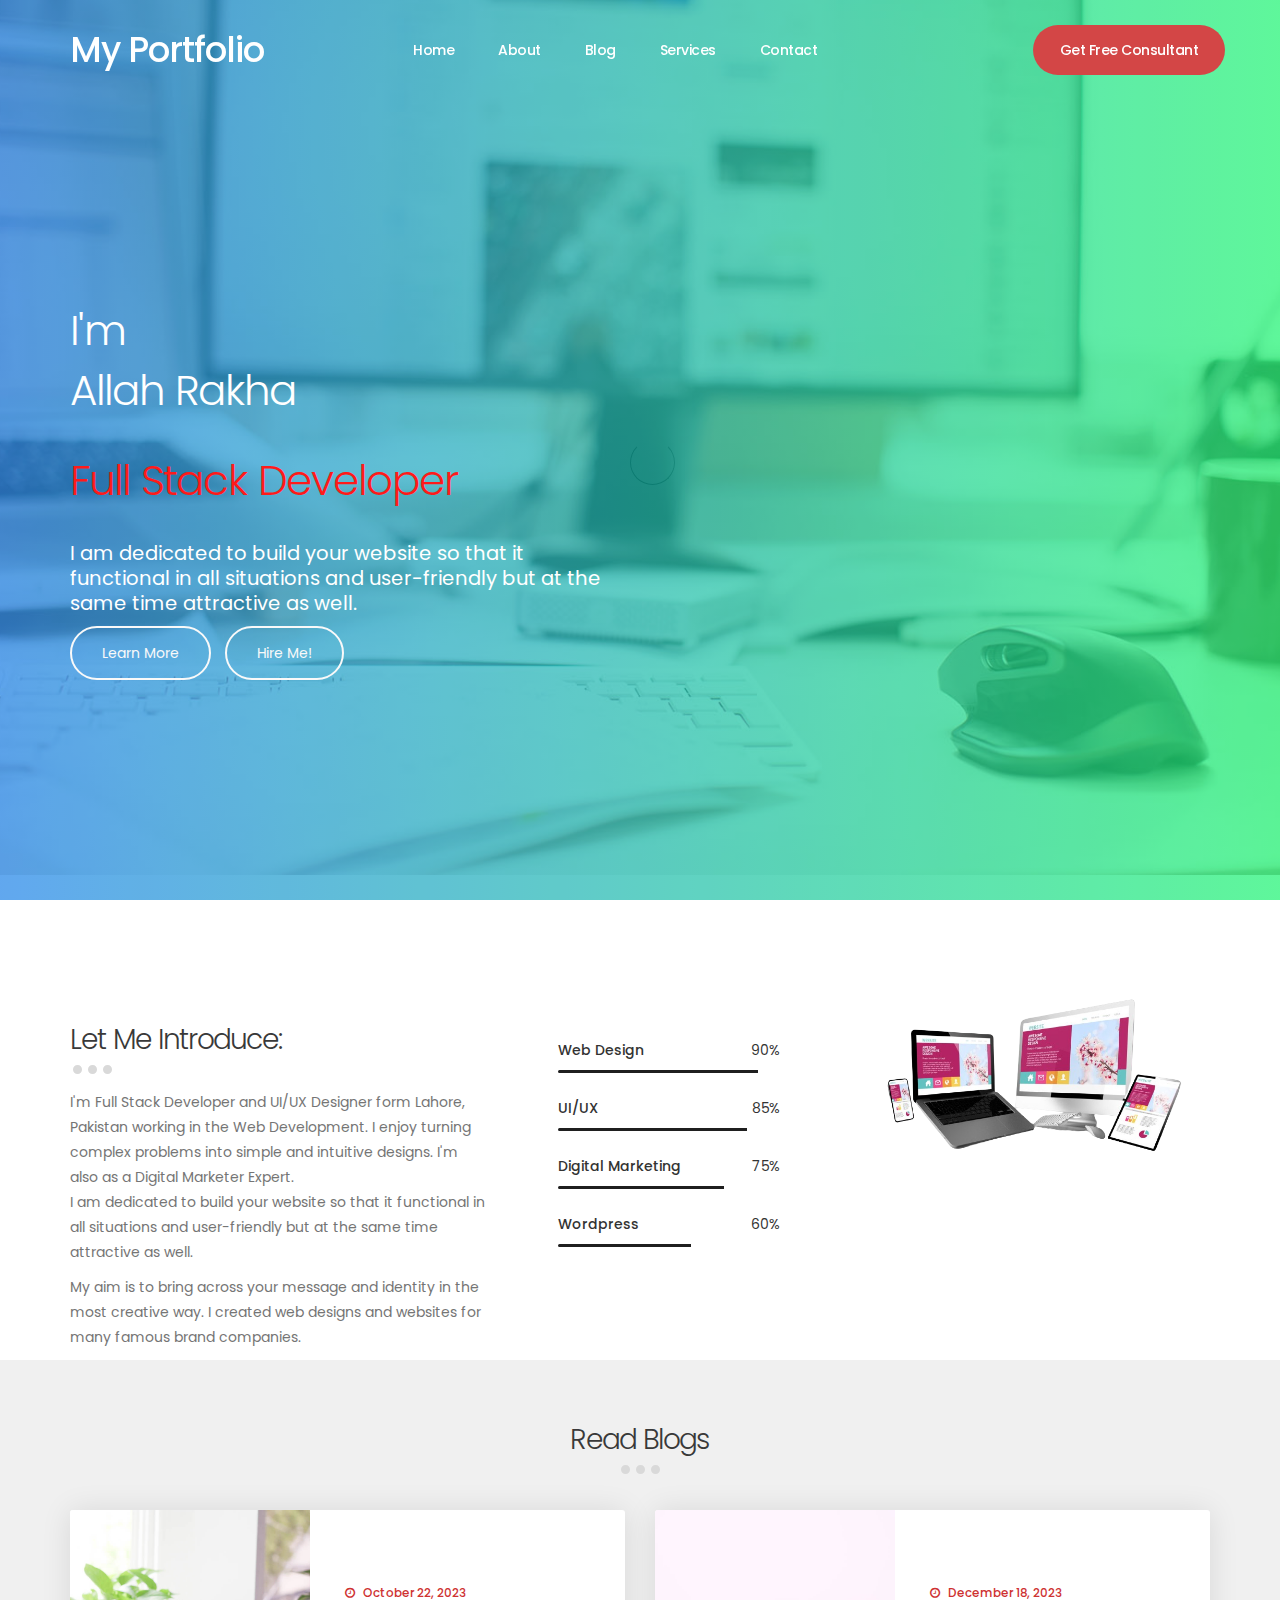
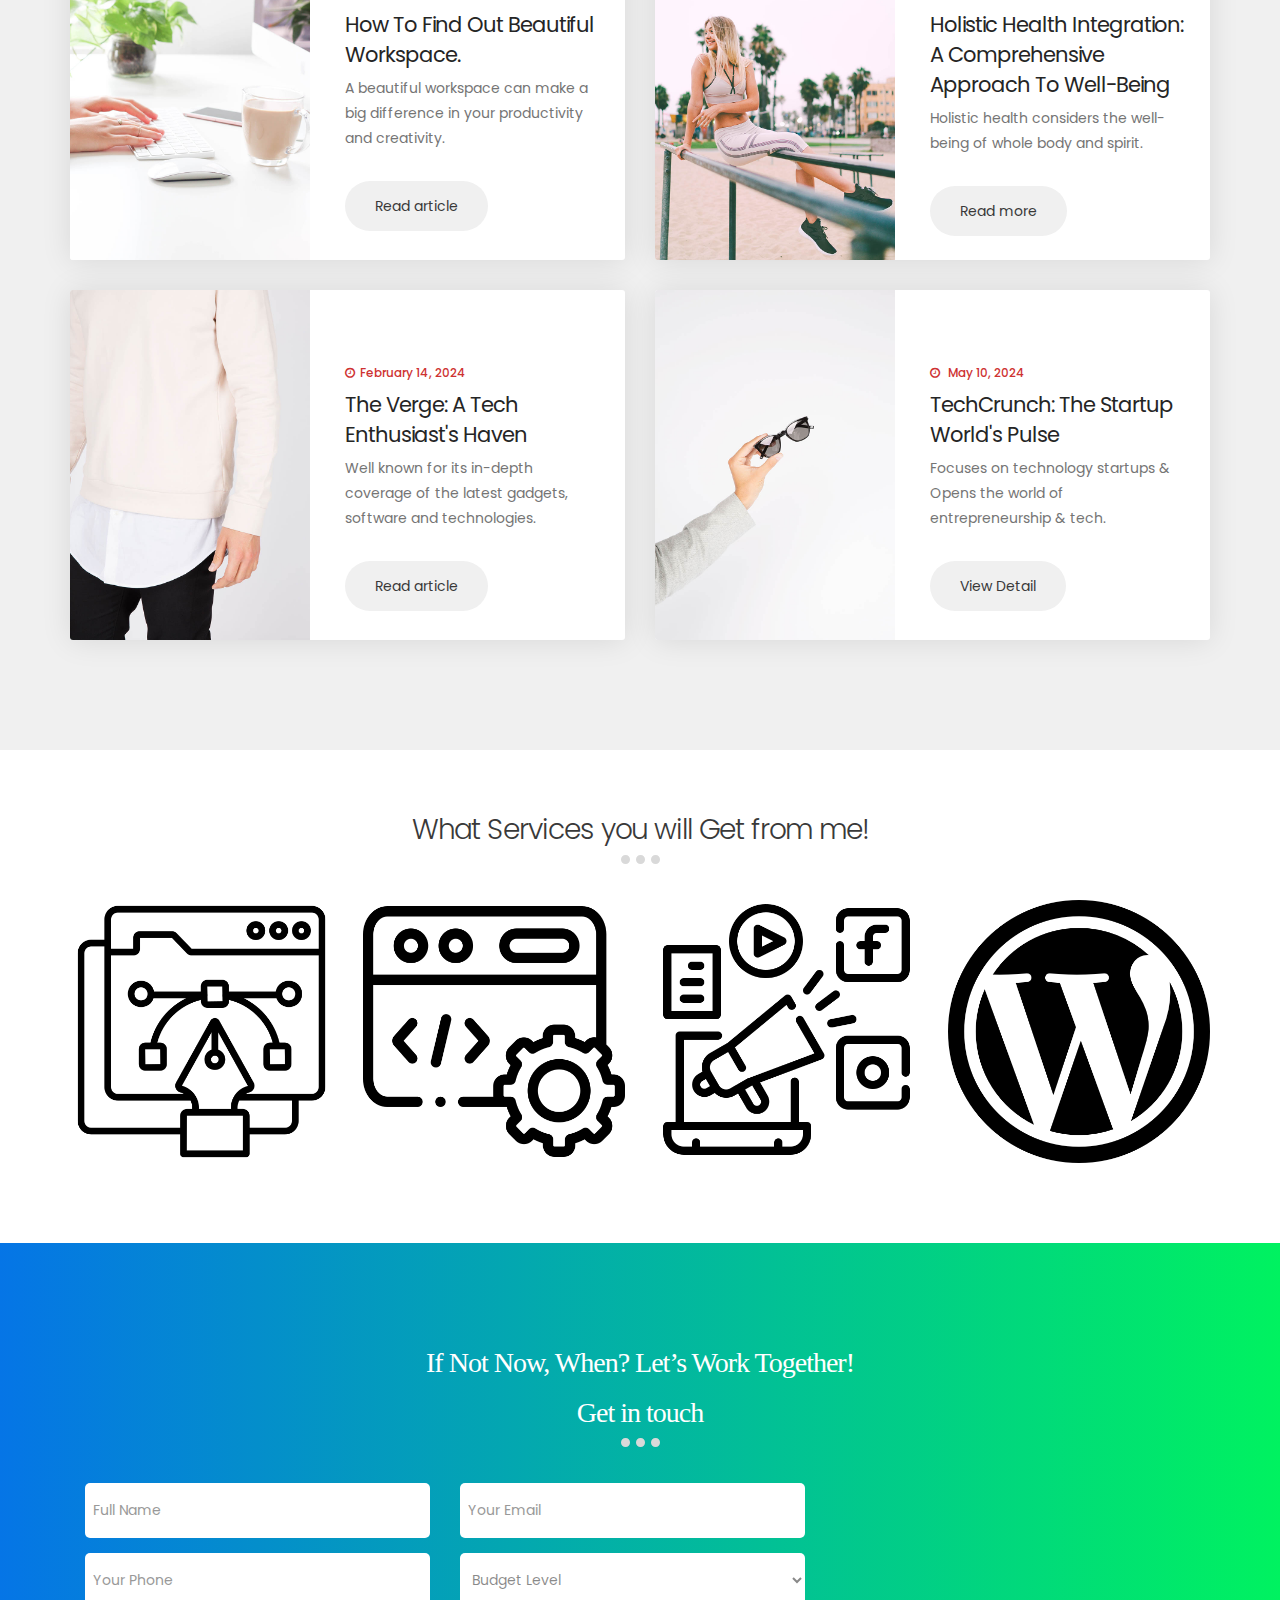
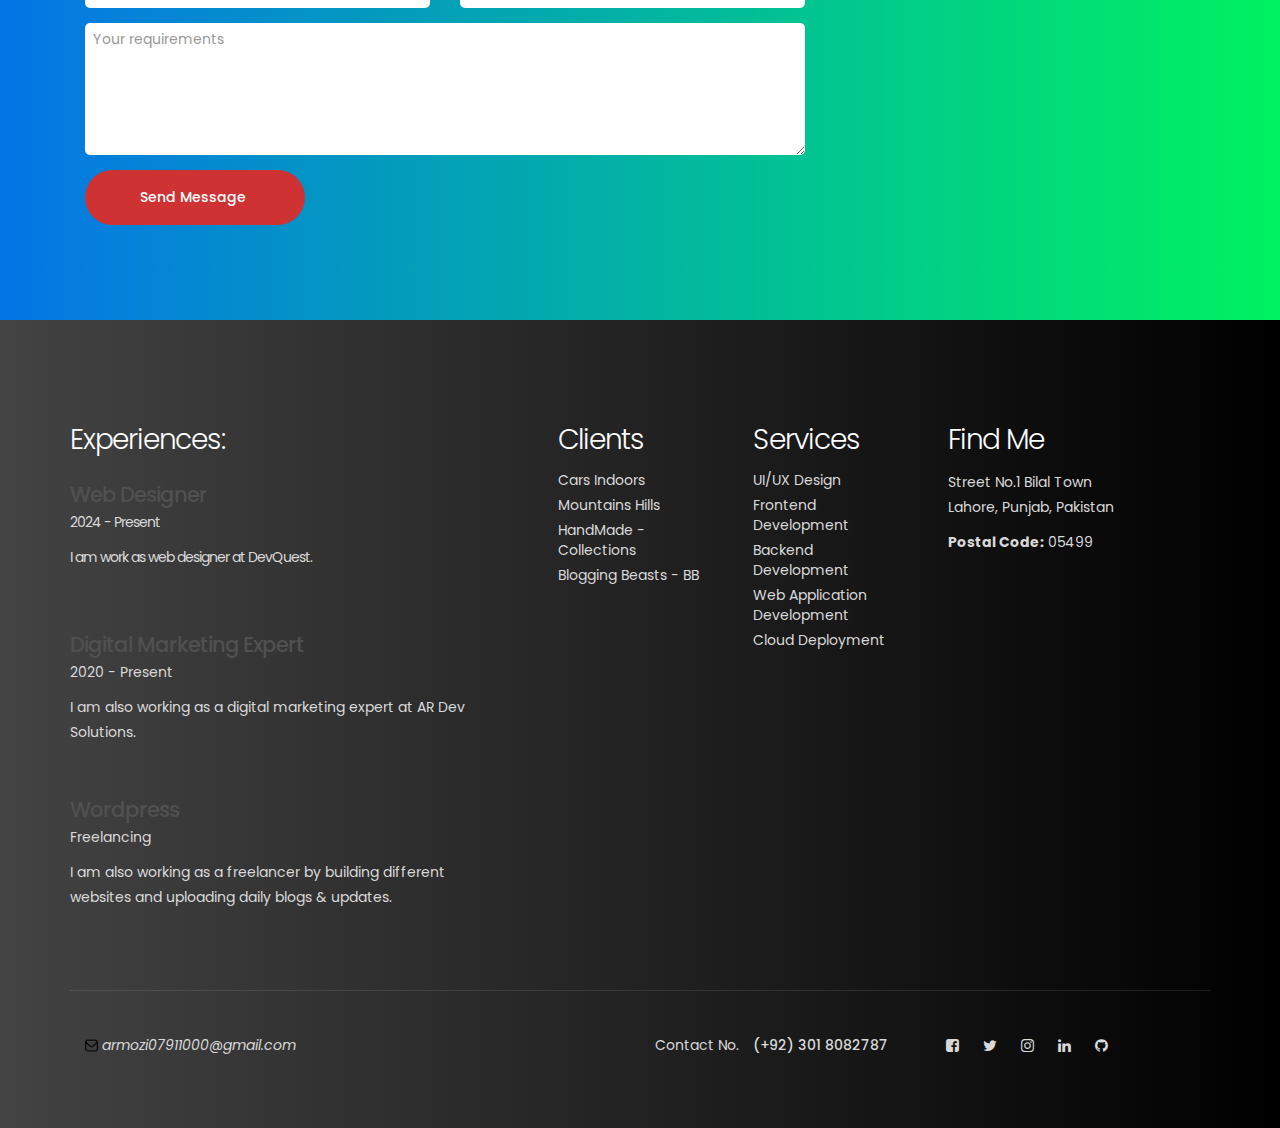
<file: index.html>
<!DOCTYPE html>
<html lang="en">

<head>

     <title>My Portfolio</title>
     <link rel="icon" href="portfolio.png">
     <meta charset="UTF-8">
     <meta http-equiv="X-UA-Compatible" content="IE=Edge">
     <meta name="description" content="">
     <meta name="keywords" content="">
     <meta name="author" content="">
     <meta name="viewport" content="width=device-width, initial-scale=1, maximum-scale=1">

     <link rel="stylesheet" href="css/bootstrap.min.css">
     <link rel="stylesheet" href="css/magnific-popup.css">
     <link rel="stylesheet" href="css/font-awesome.min.css">

     <link rel="stylesheet" href="css/templatemo-style.css">
</head>

<body>
     <section class="preloader">
          <div class="spinner">
               <span class="spinner-rotate"></span>
          </div>
     </section>

     <section class="navbar custom-navbar navbar-fixed-top" role="navigation">
          <div class="container">

               <div class="navbar-header">
                    <button class="navbar-toggle" data-toggle="collapse" data-target=".navbar-collapse">
                         <span class="icon icon-bar"></span>
                         <span class="icon icon-bar"></span>
                         <span class="icon icon-bar"></span>
                    </button>
                    <a href="index.html" class="navbar-brand" style="font-size: 2.5em;">My Portfolio</a>
               </div>

               <div class="collapse navbar-collapse">
                    <ul class="nav navbar-nav navbar-nav-first">
                         <li><a href="#home" class="smoothScroll">Home</a></li>
                         <li><a href="#about" class="smoothScroll">About</a></li>
                         <li><a href="#blog" class="smoothScroll">Blog</a></li>
                         <li><a href="#work" class="smoothScroll">Services</a></li>
                         <li><a href="#contact" class="smoothScroll">Contact</a></li>
                    </ul>

                    <ul class="nav navbar-nav navbar-right">
                         <li class="section-btn"><a href="#" data-toggle="modal" data-target="#modal-form">Get Free
                                   Consultant
                              </a></li>
                    </ul>
               </div>

          </div>
     </section>

     <section id="home" data-stellar-background-ratio="0.5">
          <div class="overlay"></div>
          <div class="container">
               <div class="row">

                    <div class="col-md-6 col-sm-12">
                         <div class="home-info">
                              <h1>I'm <br>Allah Rakha<h1 style="color: red;">Full Stack Developer</h1>
                              </h1>
                              <p style="color: white; font-size: 1.4em;">
                                   I am dedicated to build your website so that it
                                   functional in all situations and
                                   user-friendly but at the same time attractive as well.</p>
                              <a href="#about" class="btn section-btn smoothScroll" style="margin-right: 10px;">Learn
                                   More</a>
                              <a href="#about" class="btn section-btn smoothScroll">Hire Me!</a>
                         </div>
                    </div>

                    <div class="col-md-6 col-sm-12">
                         <div class="home-video">
                              <div class="embed-responsive embed-responsive-16by9">

                              </div>
                         </div>
                    </div>

               </div>
          </div>
     </section>


     <!-- ABOUT -->
     <section id="about" data-stellar-background-ratio="0.5">
          <div class="container">
               <div class="row">

                    <div class="col-md-5 col-sm-6">
                         <div class="about-info">
                              <div class="section-title">
                                   <h2>Let Me Introduce:</h2>
                                   <span class="line-bar">...</span>
                              </div>
                              <p>I'm Full Stack Developer and UI/UX Designer form Lahore, Pakistan working in the Web
                                   Development. I enjoy turning complex problems
                                   into simple and intuitive designs. I'm also as a Digital Marketer Expert.<br>
                                   I am dedicated to build your website so that it
                                   functional in all situations and
                                   user-friendly but at the same time attractive as well.</p>
                              <p>My aim is
                                   to bring across your message and identity in the most creative way. I created
                                   web designs and websites for many famous brand companies.</p>
                         </div>
                    </div>

                    <div class="col-md-3 col-sm-6">
                         <div class="about-info skill-thumb">

                              <strong>Web Design</strong>
                              <span class="pull-right">90%</span>
                              <div class="progress">
                                   <div class="progress-bar progress-bar-primary" role="progressbar" aria-valuenow="85"
                                        aria-valuemin="0" aria-valuemax="100" style="width: 90%;"></div>
                              </div>

                              <strong>UI/UX</strong>
                              <span class="pull-right">85%</span>
                              <div class="progress">
                                   <div class="progress-bar progress-bar-primary" role="progressbar" aria-valuenow="90"
                                        aria-valuemin="0" aria-valuemax="100" style="width: 85%;"></div>
                              </div>

                              <strong>Digital Marketing</strong>
                              <span class="pull-right">75%</span>
                              <div class="progress">
                                   <div class="progress-bar progress-bar-primary" role="progressbar" aria-valuenow="75"
                                        aria-valuemin="0" aria-valuemax="100" style="width: 75%;"></div>
                              </div>

                              <strong>Wordpress</strong>
                              <span class="pull-right">60%</span>
                              <div class="progress">
                                   <div class="progress-bar progress-bar-primary" role="progressbar" aria-valuenow="70"
                                        aria-valuemin="0" aria-valuemax="100" style="width: 60%;"></div>
                              </div>

                         </div>
                    </div>

                    <div class="col-md-4 col-sm-12">
                         <div class="about-image">
                              <img src="wbe-removebg-preview.png" class="img-responsive" alt="" width="500px"
                                   height="500px">
                         </div>
                    </div>

               </div>
          </div>
     </section>


     <section id="blog" data-stellar-background-ratio="0.5">
          <div class="container">
               <div class="row">

                    <div class="col-md-12 col-sm-12">
                         <div class="section-title">
                              <h2>Read Blogs</h2>
                              <span class="line-bar">...</span>
                         </div>
                    </div>

                    <div class="col-md-6 col-sm-6">
                         <div class="media blog-thumb">
                              <div class="media-object media-left">
                                   <a href="blog-detail.html"><img src="images/blog-image1.jpg" class="img-responsive"
                                             alt=""></a>
                              </div>
                              <div class="media-body blog-info">
                                   <small><i class="fa fa-clock-o"></i> October 22, 2023</small>
                                   <h3><a href="blog-detail.html">How To Find Out Beautiful Workspace.</a></h3>
                                   <p>A beautiful workspace can make a big difference in your productivity and
                                        creativity.</p>
                                   <a href="blog-detail.html" class="btn section-btn">Read article</a>
                              </div>
                         </div>
                    </div>

                    <div class="col-md-6 col-sm-6">

                         <div class="media blog-thumb">
                              <div class="media-object media-left">
                                   <a href="blog-detail.html"><img src="images/blog-image2.jpg" class="img-responsive"
                                             alt=""></a>
                              </div>
                              <div class="media-body blog-info">
                                   <small><i class="fa fa-clock-o"></i> December 18, 2023</small>
                                   <h3><a href="blog-detail.html">Holistic Health Integration: A Comprehensive Approach
                                             to Well-being</a></h3>
                                   <p>Holistic health considers the well-being of whole
                                        body and spirit.</p>
                                   <a href="blog-detail.html" class="btn section-btn">Read more</a>
                              </div>
                         </div>
                    </div>

                    <div class="col-md-6 col-sm-6">

                         <div class="media blog-thumb">
                              <div class="media-object media-left">
                                   <a href="blog-detail.html"><img src="images/blog-image3.jpg" class="img-responsive"
                                             alt=""></a>
                              </div>
                              <div class="media-body blog-info">
                                   <small><i class="fa fa-clock-o"></i>February 14, 2024</small>
                                   <h3><a href="blog-detail.html">The Verge: A Tech Enthusiast's Haven</a></h3>
                                   <p>Well known for its
                                        in-depth coverage of the latest gadgets, software and technologies.
                                   </p>
                                   <a href="blog-detail.html" class="btn section-btn">Read article</a>
                              </div>
                         </div>
                    </div>

                    <div class="col-md-6 col-sm-6">

                         <div class="media blog-thumb">
                              <div class="media-object media-left">
                                   <a href="blog-detail.html"><img src="images/blog-image4.jpg" class="img-responsive"
                                             alt=""></a>
                              </div>
                              <div class="media-body blog-info">
                                   <small><i class="fa fa-clock-o"></i> May 10, 2024</small>
                                   <h3><a href="blog-detail.html">TechCrunch: The Startup World's Pulse</a></h3>
                                   <p>Focuses on technology startups & Opens the
                                        world of entrepreneurship & tech.</p>
                                   <a href="blog-detail.html" class="btn section-btn">View Detail</a>
                              </div>
                         </div>
                    </div>

               </div>
          </div>
     </section>



     <section id="work" data-stellar-background-ratio="0.5">
          <div class="container">
               <div class="row">

                    <div class="col-md-12 col-sm-12">
                         <div class="section-title">
                              <h2>What Services you will Get from me!</h2>
                              <span class="line-bar">...</span>
                         </div>
                    </div>

                    <div class="col-md-3 col-sm-6">
                         <div class="work-thumb">
                              <a href="images/work-image1.jpg" class="image-popup">
                                   <img src="ux-design.png" class="img-responsive" alt="Work">

                                   <div class="work-info">
                                        <h3>UI/UX Design</h3>
                                        <small>Design is not just what it looks like and feels like, it's how it works.

                                             UI is the skin, UX is the bones.</small>
                                   </div>
                              </a>
                         </div>
                    </div>

                    <div class="col-md-3 col-sm-6">
                         <div class="work-thumb">
                              <a href="images/work-image2.jpg" class="image-popup">
                                   <img src="coding.png" class="img-responsive" alt="Work">

                                   <div class="work-info">
                                        <h3>Web Design</h3>
                                        <small>Web design is the art and science of crafting digital experiences that
                                             are both visually appealing and functionally
                                             effective.</small>
                                   </div>
                              </a>
                         </div>
                    </div>

                    <div class="col-md-3 col-sm-6">
                         <div class="work-thumb">
                              <a href="images/work-image3.jpg" class="image-popup">
                                   <img src="bullhorn.png" class="img-responsive" alt="Work">

                                   <div class="work-info">
                                        <h3>Digital Marketing</h3>
                                        <small>The strategic utilization of digital channels to promote products or
                                             services, engage with
                                             audiences, and achieve business objectives.</small>
                                   </div>
                              </a>
                         </div>
                    </div>

                    <div class="col-md-3 col-sm-6">
                         <div class="work-thumb">
                              <a href="images/work-image4.jpg" class="image-popup">
                                   <img src="wordpress-logo.png" class="img-responsive" alt="Work">

                                   <div class="work-info">
                                        <h3>Wordpress</h3>
                                        <small>A versatile and user-friendly content management system (CMS) empowering
                                             individuals and businesses to
                                             create stunning websites without extensive coding knowledge.
                                        </small>
                                   </div>
                              </a>
                         </div>
                    </div>

               </div>
          </div>
     </section>

     <section id="contact" data-stellar-background-ratio="0.5">
          <div class="container">
               <div class="row">

                    <div class="col-md-12 col-sm-12">
                         <div class="section-title">
                              <h1 class="text" style="font-family: Georgia, 'Times New Roman', Times, serif;">If Not
                                   Now, When? Let’s Work Together!</h1>
                              <h2 style="font-family: Georgia, 'Times New Roman', Times, serif;">Get in touch</h2>
                              <span class="line-bar">...</span>
                         </div>
                    </div>

                    <div class="col-md-8 col-sm-8">

                         <form id="contact-form" role="form" action="#" method="post">
                              <div class="col-md-6 col-sm-6">
                                   <input type="text" class="form-control" placeholder="Full Name" id="cf-name"
                                        name="cf-name" required="">
                              </div>

                              <div class="col-md-6 col-sm-6">
                                   <input type="email" class="form-control" placeholder="Your Email" id="cf-email"
                                        name="cf-email" required="">
                              </div>

                              <div class="col-md-6 col-sm-6">
                                   <input type="tel" class="form-control" placeholder="Your Phone" id="cf-number"
                                        name="cf-number" required="">
                              </div>

                              <div class="col-md-6 col-sm-6">
                                   <select class="form-control" id="cf-budgets" name="cf-budgets">
                                        <option>Budget Level</option>
                                        <option>$50 to $100</option>
                                        <option>$100 to $250</option>
                                        <option>$250 to $400</option>
                                        <option>$400 to $700</option>
                                        <option>$700 to $1000 or more</option>

                                   </select>
                              </div>

                              <div class="col-md-12 col-sm-12">
                                   <textarea class="form-control" rows="6" placeholder="Your requirements"
                                        id="cf-message" name="cf-message" required=""></textarea>
                              </div>

                              <div class="col-md-4 col-sm-12">
                                   <input type="submit" class="form-control" name="submit" value="Send Message">
                              </div>

                         </form>
                    </div>

                    <div class="col-md-4 col-sm-4">
                         <div class="google-map">

                              <iframe
                                   src="https://www.google.com/maps/embed?pb=!1m18!1m12!1m3!1d3647.3030413476204!2d100.5641230193719!3d13.757206847615207!2m3!1f0!2f0!3f0!3m2!1i1024!2i768!4f13.1!3m3!1m2!1s0x0%3A0xf51ce6427b7918fc!2sG+Tower!5e0!3m2!1sen!2sth!4v1510722015945"
                                   allowfullscreen></iframe>
                         </div>
                    </div>

               </div>
          </div>
     </section>

     <footer data-stellar-background-ratio="0.5">
          <div class="container">
               <div class="row">

                    <div class="col-md-5 col-sm-12">
                         <div class="footer-thumb footer-info">
                              <h2>Experiences:</h2>

                              <h3>Web Designer</>
                                   <p>2024 - Present</p>
                                   <p>I am work as web designer at DevQuest.</p><br>


                                   <h3>Digital Marketing Expert</h3>
                                   <p>2020 - Present</p>
                                   <p>I am also working as a digital marketing expert at AR Dev Solutions.</p><br>


                                   <h3>Wordpress</h3>
                                   <p>Freelancing</p>
                                   <p>I am also working as a freelancer by building different websites and uploading
                                        daily blogs & updates.</p>

                         </div>
                    </div>

                    <div class="col-md-2 col-sm-4">
                         <div class="footer-thumb">
                              <h2>Clients</h2>
                              <ul class="footer-link">
                                   <li><a href="">Cars Indoors</a></li>
                                   <li><a href="">Mountains Hills</a></li>
                                   <li><a href="">HandMade - Collections</a></li>
                                   <li><a href="">Blogging Beasts - BB</a></li>
                              </ul>
                         </div>
                    </div>

                    <div class="col-md-2 col-sm-4">
                         <div class="footer-thumb">
                              <h2>Services</h2>
                              <ul class="footer-link">
                                   <li><a href="#">UI/UX Design</a></li>
                                   <li><a href="#">Frontend Development</a></li>
                                   <li><a href="#">Backend Development</a></li>
                                   <li><a href="#">Web Application Development</a></li>
                                   <li><a href="#">Cloud Deployment</a></li>
                              </ul>
                         </div>
                    </div>

                    <div class="col-md-3 col-sm-4">
                         <div class="footer-thumb">
                              <h2>Find Me</h2>
                              <p>Street No.1 Bilal Town<br> Lahore, Punjab, Pakistan</p>
                              <p><b>Postal Code:</b> 05499</p>
                         </div>
                    </div>

                    <div class="col-md-12 col-sm-12">
                         <div class="footer-bottom">
                              <div class="col-md-6 col-sm-5">
                                   <div class="copyright-text">
                                        <p><img src="envelope.png" alt="mailbox" height="13px" width="13px"><i>
                                                  armozi07911000@gmail.com</i></p>
                                   </div>
                              </div>
                              <div class="col-md-6 col-sm-7">
                                   <div class="phone-contact">
                                        <p>Contact No. <span>(+92) 301 8082787</span></p>
                                   </div>
                                   <ul class="social-icon">
                                        <li></li>
                                        <li><a href="https://www.facebook.com/templatemo" class="fa fa-facebook-square"
                                                  attr="facebook icon"></a></li>
                                        <li><a href="#" class="fa fa-twitter"></a></li>
                                        <li><a href="#" class="fa fa-instagram"></a></li>
                                        <li><a href="https://www.linkedin.com/in/allah-rakha-688998279/"
                                                  class="fa fa-linkedin"></a></li>
                                        <li><a href="#" class="fa fa-github"></a></li>
                                   </ul>
                              </div>
                         </div>
                    </div>

               </div>
          </div>
     </footer>

     <section class="modal fade" id="modal-form" tabindex="-1" role="dialog" aria-labelledby="myModalLabel"
          aria-hidden="true">
          <div class="modal-dialog modal-lg">
               <div class="modal-content modal-popup">

                    <div class="modal-header">
                         <button type="button" class="close" data-dismiss="modal" aria-label="Close">
                              <span aria-hidden="true">&times;</span>
                         </button>
                    </div>

                    <div class="modal-body">
                         <div class="container-fluid">
                              <div class="row">

                                   <div class="col-md-12 col-sm-12">
                                        <div class="modal-title">
                                             <h2>Hire Me</h2>
                                        </div>

                                        <ul class="nav nav-tabs" role="tablist">
                                             <li class="active"><a href="#sign_up" aria-controls="sign_up" role="tab"
                                                       data-toggle="tab">Create an account</a></li>
                                             <li><a href="#sign_in" aria-controls="sign_in" role="tab"
                                                       data-toggle="tab">Sign In</a></li>
                                        </ul>

                                        <div class="tab-content">
                                             <div role="tabpanel" class="tab-pane fade in active" id="sign_up">
                                                  <form action="#" method="post">
                                                       <input type="text" class="form-control" name="name"
                                                            placeholder="Name" required>
                                                       <input type="telephone" class="form-control" name="telephone"
                                                            placeholder="Telephone" required>
                                                       <input type="email" class="form-control" name="email"
                                                            placeholder="Email" required>
                                                       <input type="password" class="form-control" name="password"
                                                            placeholder="Password" required>
                                                       <input type="submit" class="form-control" name="submit"
                                                            value="Submit Button">
                                                  </form>
                                             </div>

                                             <div role="tabpanel" class="tab-pane fade in" id="sign_in">
                                                  <form action="#" method="post">
                                                       <input type="email" class="form-control" name="email"
                                                            placeholder="Email" required>
                                                       <input type="password" class="form-control" name="password"
                                                            placeholder="Password" required>
                                                       <input type="submit" class="form-control" name="submit"
                                                            value="Submit Button">
                                                       <a href="https://www.facebook.com/templatemo">Forgot your
                                                            password?</a>
                                                  </form>
                                             </div>
                                        </div>
                                   </div>

                              </div>
                         </div>
                    </div>

               </div>
          </div>
     </section>

     <script src="js/jquery.js"></script>
     <script src="js/bootstrap.min.js"></script>
     <script src="js/jquery.stellar.min.js"></script>
     <script src="js/jquery.magnific-popup.min.js"></script>
     <script src="js/smoothscroll.js"></script>
     <script src="js/custom.js"></script>

</body>

</html>
</file>
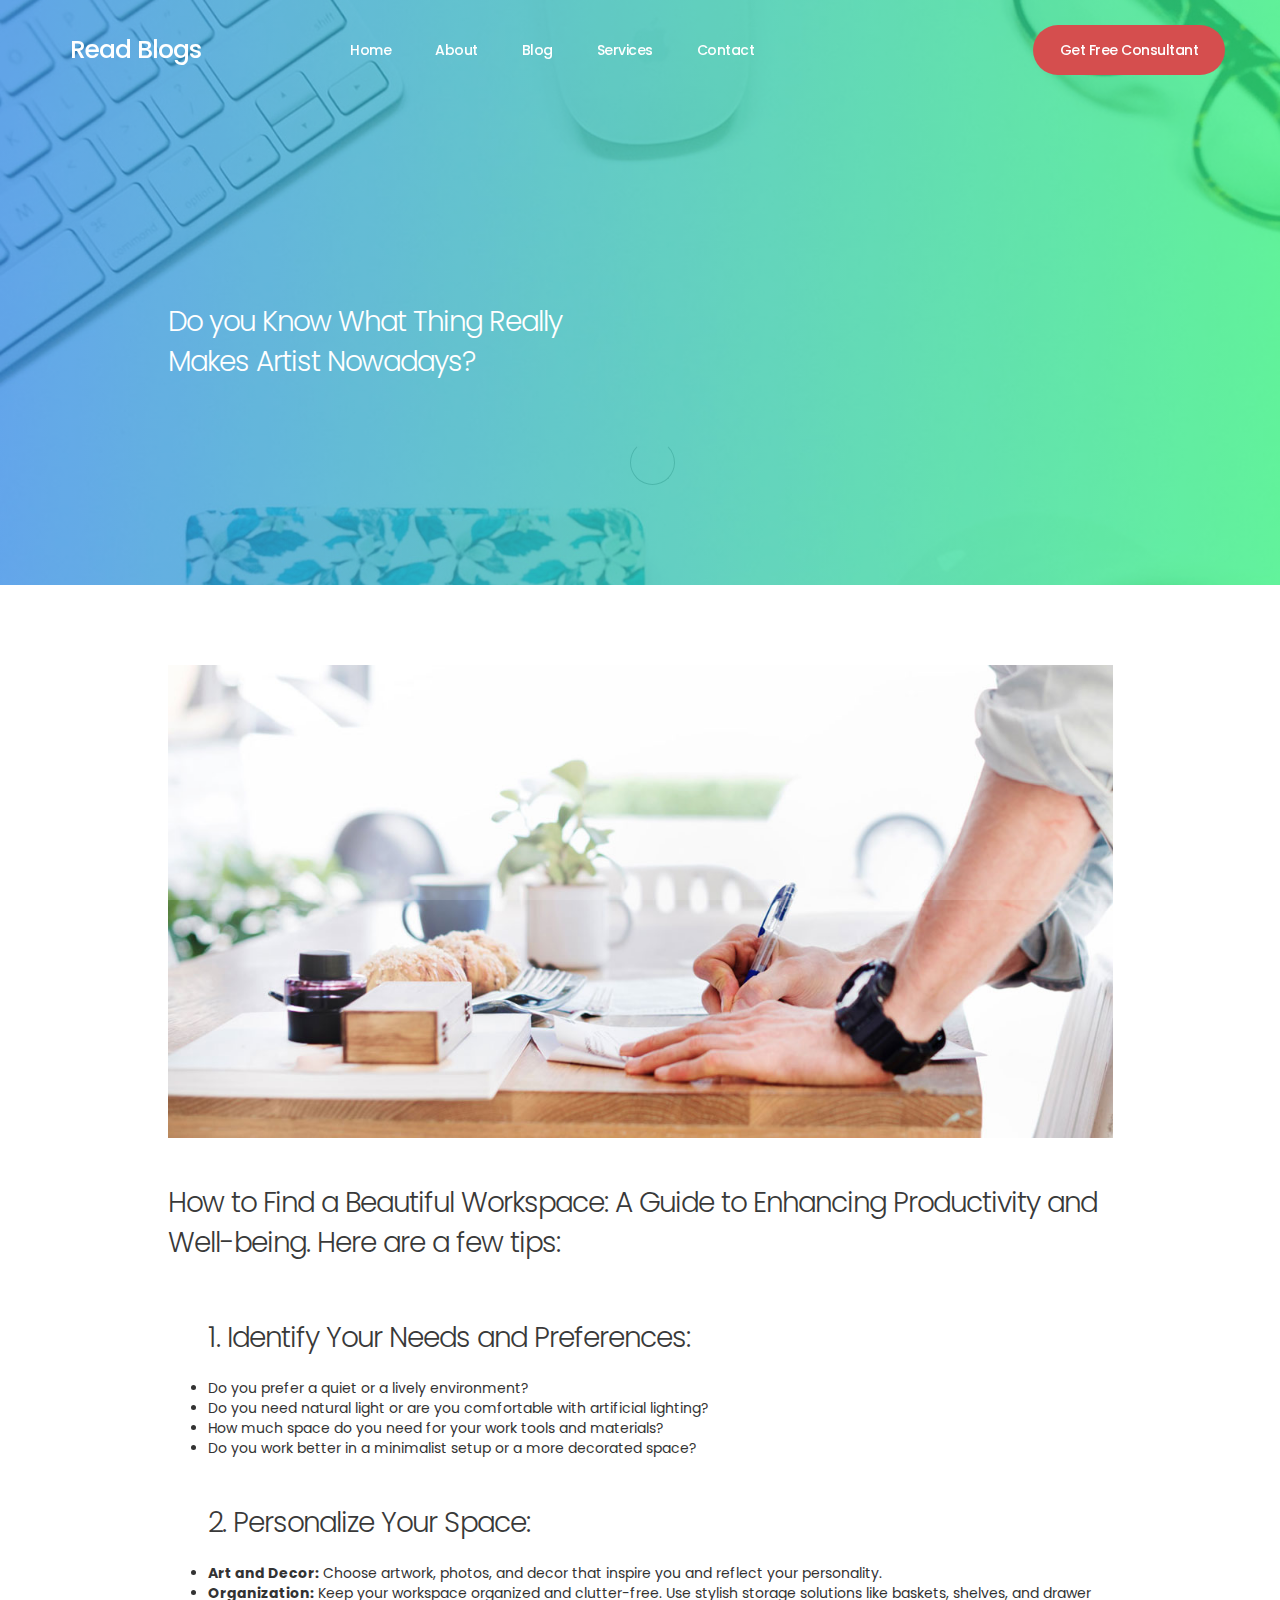
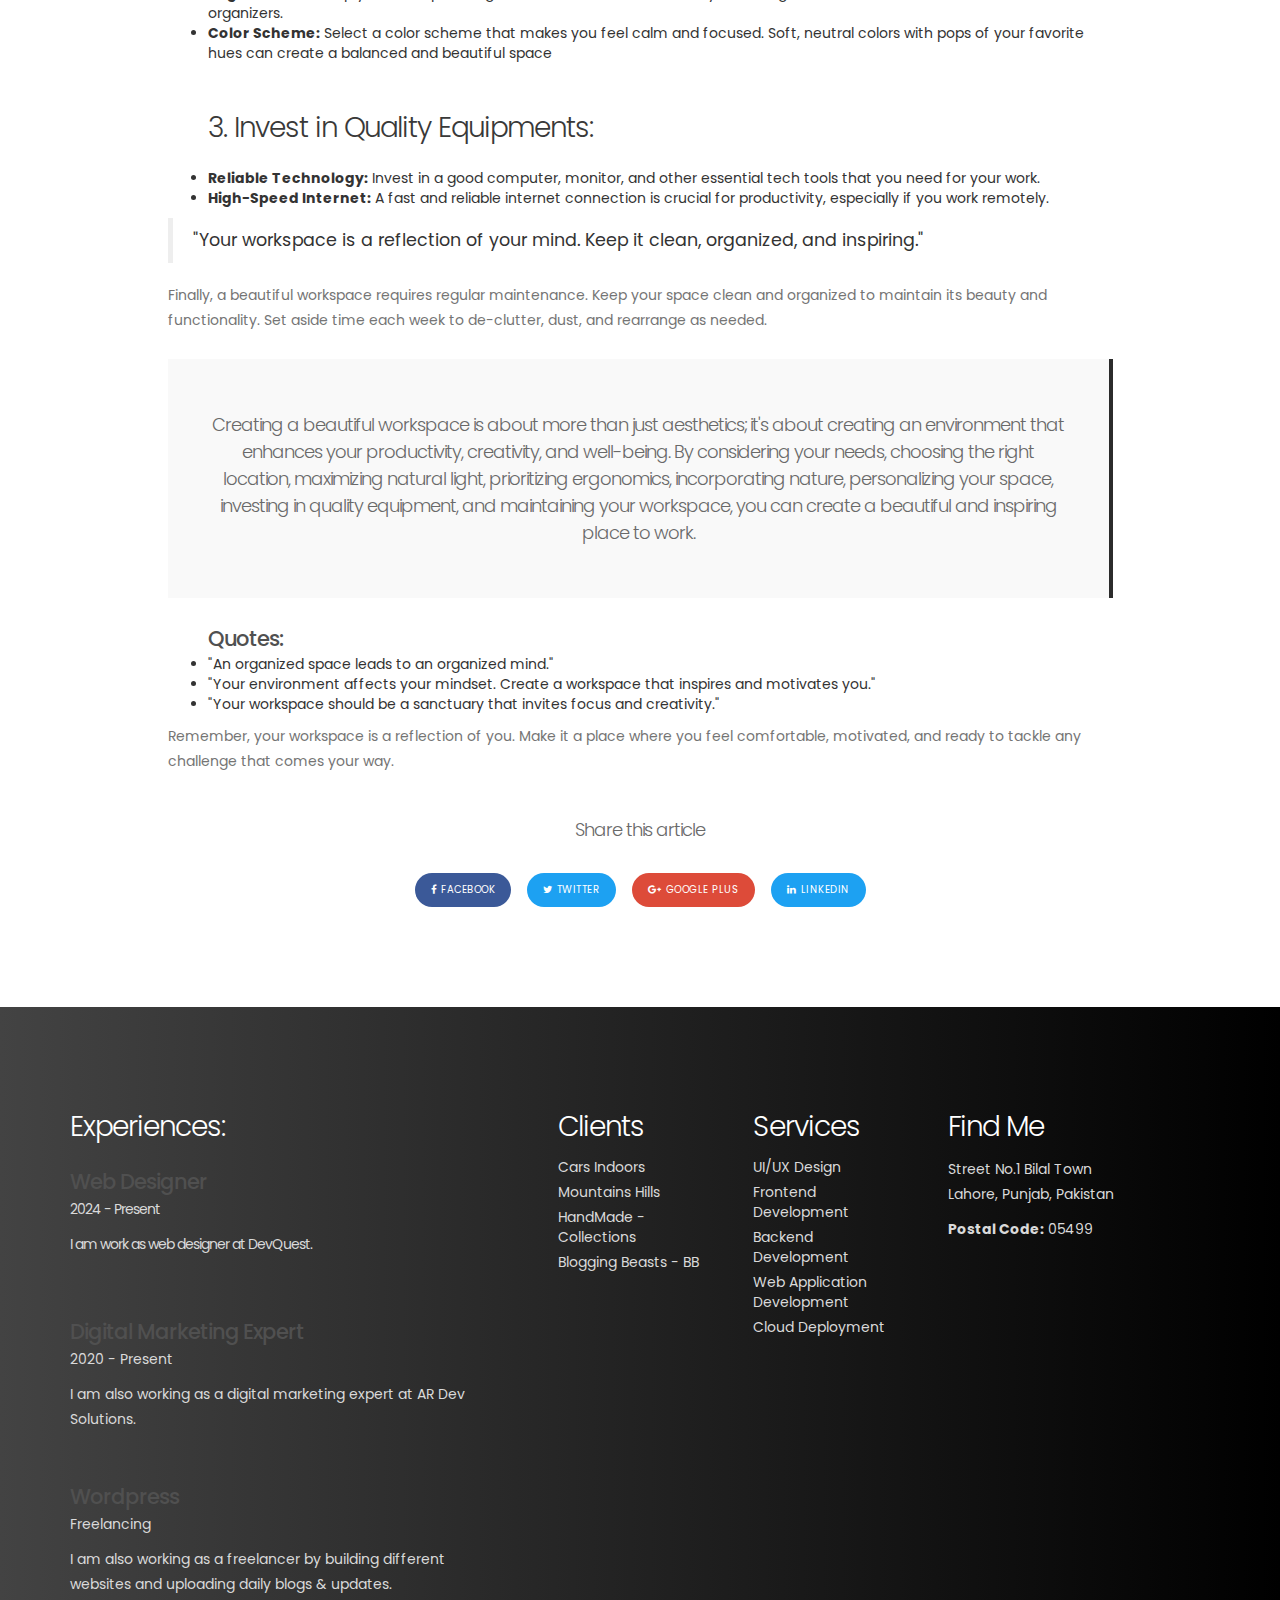
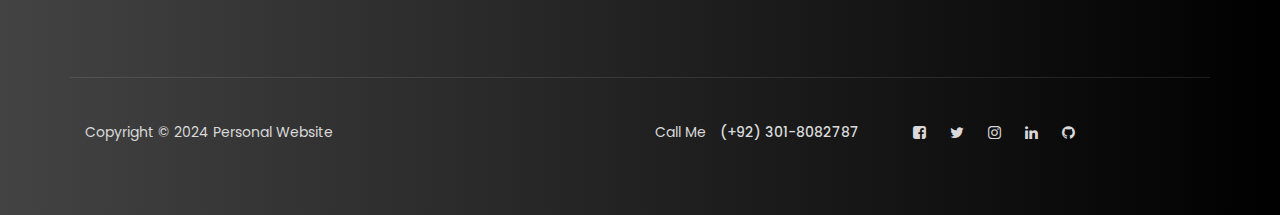
<file: blog-detail.html>
<!DOCTYPE html>
<html lang="en">

<head>

     <title>Blogging Web - BW</title>
     <link rel="icon" href="portfolio.png">
     <meta charset="UTF-8">
     <meta http-equiv="X-UA-Compatible" content="IE=Edge">
     <meta name="description" content="">
     <meta name="keywords" content="">
     <meta name="author" content="">
     <meta name="viewport" content="width=device-width, initial-scale=1, maximum-scale=1">

     <link rel="stylesheet" href="css/bootstrap.min.css">
     <link rel="stylesheet" href="css/magnific-popup.css">
     <link rel="stylesheet" href="css/font-awesome.min.css">

     <link rel="stylesheet" href="css/templatemo-style.css">
</head>

<body>

     <section class="preloader">
          <div class="spinner">
               <span class="spinner-rotate"></span>
          </div>
     </section>


     <section class="navbar custom-navbar navbar-fixed-top" role="navigation">
          <div class="container">

               <div class="navbar-header">
                    <button class="navbar-toggle" data-toggle="collapse" data-target=".navbar-collapse">
                         <span class="icon icon-bar"></span>
                         <span class="icon icon-bar"></span>
                         <span class="icon icon-bar"></span>
                    </button>

                    <a href="index.html" class="navbar-brand">Read Blogs</a>
               </div>

               <div class="collapse navbar-collapse">
                    <ul class="nav navbar-nav navbar-nav-first">
                         <li><a href="index.html#home" class="smoothScroll">Home</a></li>
                         <li><a href="index.html#about" class="smoothScroll">About</a></li>
                         <li><a href="index.html#blog" class="smoothScroll">Blog</a></li>
                         <li><a href="index.html#work" class="smoothScroll">Services</a></li>
                         <li><a href="index.html#contact" class="smoothScroll">Contact</a></li>
                    </ul>

                    <ul class="nav navbar-nav navbar-right">
                         <li class="section-btn"><a href="#" data-toggle="modal" data-target="#modal-form">Get Free
                                   Consultant
                              </a></li>
                    </ul>
               </div>

          </div>
     </section>

     <section id="blog-header" data-stellar-background-ratio="0.5">
          <div class="overlay"></div>
          <div class="container">
               <div class="row">

                    <div class="col-md-offset-1 col-md-5 col-sm-12">
                         <h2>Do you Know What Thing Really Makes Artist Nowadays?</h2>
                    </div>

               </div>
          </div>
     </section>

     <section id="blog-detail" data-stellar-background-ratio="0.5">
          <div class="container">
               <div class="row">

                    <div class="col-md-offset-1 col-md-10 col-sm-12">
                         <div class="blog-detail-thumb">
                              <div class="blog-image">
                                   <img src="images/blog-detail-image.jpg" class="img-responsive" alt="Blog Image">
                              </div>
                              <h2>How to Find a Beautiful Workspace: A Guide to Enhancing Productivity and Well-being.
                                   Here
                                   are a few tips:</h2>
                              <p>
                              <ul>
                                   <h2>1. Identify Your Needs and Preferences:</h2>
                                   <li>Do you prefer a quiet or a lively environment?</li>
                                   <li>Do you need natural light or are you comfortable with artificial lighting?</li>
                                   <li>How much space do you need for your work tools and materials?</li>
                                   <li>Do you work better in a minimalist setup or a more decorated space?</li>
                              </ul>
                              <ul>
                                   <h2>2. Personalize Your Space:</h2>
                                   <li><b>Art and Decor:</b> Choose artwork, photos, and decor that inspire you and
                                        reflect your personality.</li>
                                   <li><b>Organization:</b> Keep your workspace organized and clutter-free. Use stylish
                                        storage solutions like baskets, shelves, and
                                        drawer organizers.</li>
                                   <li><b>Color Scheme:</b> Select a color scheme that makes you feel calm and focused.
                                        Soft, neutral colors with pops of your
                                        favorite hues can create a balanced and beautiful space</li>
                              </ul>
                              <ul>
                                   <h2>3. Invest in Quality Equipments:</h2>
                                   <li><b>Reliable Technology:</b> Invest in a good computer, monitor, and other
                                        essential tech tools that you need for your work.</li>
                                   <li><b>High-Speed Internet:</b> A fast and reliable internet connection is crucial
                                        for productivity, especially if you work remotely.</li>
                              </ul>
                              </p>

                              <blockquote>"Your workspace is a reflection of your mind. Keep it clean, organized, and
                                   inspiring."</blockquote>

                              <p>Finally, a beautiful workspace requires regular maintenance. Keep your space clean and
                                   organized to maintain its beauty
                                   and functionality. Set aside time each week to de-clutter, dust, and rearrange as
                                   needed.</p>

                              <div class="blog-ads">
                                   <h4>Creating a beautiful workspace is about more than just aesthetics; it's about
                                        creating an environment that enhances your
                                        productivity, creativity, and well-being. By considering your needs, choosing
                                        the right location, maximizing natural
                                        light, prioritizing ergonomics, incorporating nature, personalizing your space,
                                        investing in quality equipment, and
                                        maintaining your workspace, you can create a beautiful and inspiring place to
                                        work.</h4>
                              </div>

                              <ul>
                                   <h3>Quotes:</h3>
                                   <li>"An organized space leads to an organized mind."</li>
                                   <li>"Your environment affects your mindset. Create a workspace that inspires and
                                        motivates you."</li>
                                   <li>"Your workspace should be a sanctuary that invites focus and creativity."
                                   </li>
                              </ul>
                              <p>Remember, your workspace is a reflection of you. Make it a place where you feel
                                   comfortable, motivated, and ready to
                                   tackle any challenge that comes your way.</p>
                              <div class="blog-social-share">
                                   <h4>Share this article</h4>
                                   <a href="https://www.facebook.com/templatemo" class="btn btn-primary"><i
                                             class="fa fa-facebook"></i>facebook</a>
                                   <a href="#" class="btn btn-success"><i class="fa fa-twitter"></i>twitter</a>
                                   <a href="#" class="btn btn-danger"><i class="fa fa-google-plus"></i>google plus</a>
                                   <a href="#" class="btn btn-success"><i class="fa fa-linkedin"></i>LinkedIn</a>
                              </div>
                         </div>
                    </div>

               </div>
          </div>
     </section>

     <footer data-stellar-background-ratio="0.5">
          <div class="container">
               <div class="row">

                    <div class="col-md-5 col-sm-12">
                         <div class="footer-thumb footer-info">
                              <h2>Experiences:</h2>

                              <h3>Web Designer</>
                                   <p>2024 - Present</p>
                                   <p>I am work as web designer at DevQuest.</p><br>


                                   <h3>Digital Marketing Expert</h3>
                                   <p>2020 - Present</p>
                                   <p>I am also working as a digital marketing expert at AR Dev Solutions.</p><br>


                                   <h3>Wordpress</h3>
                                   <p>Freelancing</p>
                                   <p>I am also working as a freelancer by building different websites and uploading
                                        daily blogs & updates.</p>

                         </div>
                    </div>

                    <div class="col-md-2 col-sm-4">
                         <div class="footer-thumb">
                              <h2>Clients</h2>
                              <ul class="footer-link">
                                   <li><a href="">Cars Indoors</a></li>
                                   <li><a href="">Mountains Hills</a></li>
                                   <li><a href="">HandMade - Collections</a></li>
                                   <li><a href="">Blogging Beasts - BB</a></li>
                              </ul>
                         </div>
                    </div>

                    <div class="col-md-2 col-sm-4">
                         <div class="footer-thumb">
                              <h2>Services</h2>
                              <ul class="footer-link">
                                   <li><a href="#">UI/UX Design</a></li>
                                   <li><a href="#">Frontend Development</a></li>
                                   <li><a href="#">Backend Development</a></li>
                                   <li><a href="#">Web Application Development</a></li>
                                   <li><a href="#">Cloud Deployment</a></li>
                              </ul>
                         </div>
                    </div>

                    <div class="col-md-3 col-sm-4">
                         <div class="footer-thumb">
                              <h2>Find Me</h2>
                              <p>Street No.1 Bilal Town<br> Lahore, Punjab, Pakistan</p>
                              <p><b>Postal Code:</b> 05499</p>
                         </div>
                    </div>

                    <div class="col-md-12 col-sm-12">
                         <div class="footer-bottom">
                              <div class="col-md-6 col-sm-5">
                                   <div class="copyright-text">
                                        <p>Copyright &copy; 2024 Personal Website</p>
                                   </div>
                              </div>
                              <div class="col-md-6 col-sm-7">
                                   <div class="phone-contact">
                                        <p>Call Me <span>(+92) 301-8082787</span></p>
                                   </div>
                                   <ul class="social-icon">
                                        <li><a href="#" class="fa fa-facebook-square" attr="facebook icon"></a></li>
                                        <li><a href="#" class="fa fa-twitter"></a></li>
                                        <li><a href="#" class="fa fa-instagram"></a></li>
                                        <li><a href="https://www.linkedin.com/in/allah-rakha-688998279/"
                                                  class="fa fa-linkedin"></a></li>
                                        <li><a href="#" class="fa fa-github"></a></li>
                                   </ul>
                              </div>
                         </div>
                    </div>

               </div>
          </div>
     </footer>

     <section class="modal fade" id="modal-form" tabindex="-1" role="dialog" aria-labelledby="myModalLabel"
          aria-hidden="true">
          <div class="modal-dialog modal-lg">
               <div class="modal-content modal-popup">

                    <div class="modal-header">
                         <button type="button" class="close" data-dismiss="modal" aria-label="Close">
                              <span aria-hidden="true">&times;</span>
                         </button>
                    </div>

                    <div class="modal-body">
                         <div class="container-fluid">
                              <div class="row">

                                   <div class="col-md-12 col-sm-12">
                                        <div class="modal-title">
                                             <h2>Hire Me</h2>
                                        </div>

                                        <ul class="nav nav-tabs" role="tablist">
                                             <li class="active"><a href="#sign_up" aria-controls="sign_up" role="tab"
                                                       data-toggle="tab">Create an account</a></li>
                                             <li><a href="#sign_in" aria-controls="sign_in" role="tab"
                                                       data-toggle="tab">Sign In</a></li>
                                        </ul>

                                        <div class="tab-content">
                                             <div role="tabpanel" class="tab-pane fade in active" id="sign_up">
                                                  <form action="#" method="post">
                                                       <input type="text" class="form-control" name="name"
                                                            placeholder="Name" required>
                                                       <input type="telephone" class="form-control" name="telephone"
                                                            placeholder="Telephone" required>
                                                       <input type="email" class="form-control" name="email"
                                                            placeholder="Email" required>
                                                       <input type="password" class="form-control" name="password"
                                                            placeholder="Password" required>
                                                       <input type="submit" class="form-control" name="submit"
                                                            value="Submit Button">
                                                  </form>
                                             </div>

                                             <div role="tabpanel" class="tab-pane fade in" id="sign_in">
                                                  <form action="#" method="post">
                                                       <input type="email" class="form-control" name="email"
                                                            placeholder="Email" required>
                                                       <input type="password" class="form-control" name="password"
                                                            placeholder="Password" required>
                                                       <input type="submit" class="form-control" name="submit"
                                                            value="Submit Button">
                                                       <a href="https://www.facebook.com/templatemo">Forgot your
                                                            password?</a>
                                                  </form>
                                             </div>
                                        </div>
                                   </div>

                              </div>
                         </div>
                    </div>

               </div>
          </div>
     </section>

     <script src="js/jquery.js"></script>
     <script src="js/bootstrap.min.js"></script>
     <script src="js/jquery.stellar.min.js"></script>
     <script src="js/jquery.magnific-popup.min.js"></script>
     <script src="js/smoothscroll.js"></script>
     <script src="js/custom.js"></script>

</body>

</html>
</file>
<file: css/templatemo-style.css>
@import url('https://fonts.googleapis.com/css?family=Poppins:400,500,600');

  body {
    background: #ffffff;
    font-family: 'Poppins', sans-serif;
    overflow-x: hidden;
  }

  h1,h2,h3,h4,h5,h6 {
    font-weight: 300;
    line-height: inherit;
    letter-spacing: -1px;
  }

  h1 {
    color: #292929;
    font-size: 3em;
    margin-bottom: 30px;
  }

  h2 {
    color: #393939;
    font-size: 2em;
  }

  h3 {
    color: #505050;
    font-size: 1.5em;
    font-weight: 500;
    margin-bottom: 0;
  }

  h4 {
    color: #696969;
    font-size: 18px;
    line-height: normal;
  }

  p {
    color: #757575;
    font-size: 14px;
    font-weight: normal;
    line-height: 25px;
  }

  strong {
    font-weight: 500;
  }

  * {
    -webkit-box-sizing: border-box;
    -moz-box-sizing: border-box;
    box-sizing: border-box;
  }

  *:before,
  *:after {
    -webkit-box-sizing: border-box;
    -moz-box-sizing: border-box;
    box-sizing: border-box;
  }

  a {
    color: #252525;
    font-weight: normal;
    -webkit-transition: 0.5s;
    transition: 0.5s;
    text-decoration: none !important;
  }

  a:hover, a:active, a:focus {
    color: #ce3232;
    outline: none;
  }

  .section-title {
    margin-bottom: 60px;
  }

  .section-title h2 {
    margin-top: 0;
    margin-bottom: 10px;
    line-height: 0;
  }

  .section-title .line-bar {
    color: #d9d9d9;
    display: block;
    font-size: 5em;
    line-height: 0;
  }

  .section-btn {
    background: #ce3232;
    border: 0;
    border-radius: 100px;
    color: #ffffff;
    cursor: pointer;
    font-size: inherit;
    font-weight: normal;
    padding: 15px 30px;
    -webkit-transition: 0.5s;
    transition: 0.5s;
  }

  .section-btn:hover,
  .section-btn:focus {
    background: #00F260;
    background: -webkit-linear-gradient(to right, #0575E6, #00F260);
    background: linear-gradient(to right, #0575E6, #00F260);
    border-color: transparent;
    color: #393939;
  }

  .overlay {
    background: #00F260;
    background: -webkit-linear-gradient(to right, #0575E6, #00F260);
    background: linear-gradient(to right, #0575E6, #00F260);
    opacity: 0.7;
    position: absolute;
    width: 100%;
    height: 100%;
    top: 0;
    right: 0;
    left: 0;
  }

  section {
    padding-top: 80px;
    padding-bottom: 80px;
    text-align: center;
  }

  .preloader {
    position: fixed;
    top: 0;
    left: 0;
    width: 100%;
    height: 100%;
    z-index: 99999;
    display: flex;
    flex-flow: row nowrap;
    justify-content: center;
    align-items: center;
    background: none repeat scroll 0 0 #ffffff;
  }

  .spinner {
    border: 1px solid transparent;
    border-radius: 3px;
    position: relative;
  }

  .spinner:before {
    content: '';
    box-sizing: border-box;
    position: absolute;
    top: 50%;
    left: 50%;
    width: 45px;
    height: 45px;
    margin-top: -10px;
    margin-left: -10px;
    border-radius: 50%;
    border: 1px solid #575757;
    border-top-color: #ffffff;
    animation: spinner .9s linear infinite;
  }

  @-webkit-@keyframes spinner {
    to {transform: rotate(360deg);}
  }

  @keyframes spinner {
    to {transform: rotate(360deg);}
  }

  .custom-navbar {
    border: none;
    margin-bottom: 0;
    padding: 25px 0;
  }

  .custom-navbar .navbar-brand {
    color: #ffffff;
    font-size: 25px;
    font-weight: 500;
    letter-spacing: -1px;
  }

  .top-nav-collapse {
    background: #ffffff;
  }

  .custom-navbar .navbar-nav.navbar-nav-first {
    margin-left: 8em;
  }

  .custom-navbar .navbar-nav.navbar-right li a {
    padding-right: 12px;
    padding-left: 12px;
  }

  .custom-navbar .section-btn {
    padding: 15px;
    margin-left: 2em;
  }

  .custom-navbar .section-btn:hover {
    background: #000000;
    background: -webkit-linear-gradient(to right, #434343, #000000);
    background: linear-gradient(to right, #434343, #000000);
  }

  .custom-navbar .section-btn a {
    padding: 0;
  }

  .custom-navbar .nav .section-btn a:hover {
    color: #ffffff;
  }

  .custom-navbar .nav li a {
    font-size: 14px;
    font-weight: 500;
    color: #ffffff;
    letter-spacing: -0.5px;
    padding-right: 22px;
    padding-left: 22px;
  }

  .custom-navbar .nav li a:hover {
    background: transparent;
    color: #ce3232;
  }

  .custom-navbar .navbar-nav > li > a:hover,
  .custom-navbar .navbar-nav > li > a:focus {
    background-color: transparent;
  }

  .custom-navbar .nav li.active > a {
    background-color: transparent;
    color: #ce3232;
  }

  .custom-navbar .navbar-toggle {
    border: none;
    padding-top: 10px;
  }

  .custom-navbar .navbar-toggle {
    background-color: transparent;
  }

  .custom-navbar .navbar-toggle .icon-bar {
    background: #252525;
    border-color: transparent;
  }

  @media(min-width:768px) {
    .custom-navbar {
      border-bottom: 0;
      background: 0 0;
    }

    .custom-navbar.top-nav-collapse {
      background: #ffffff;
      -webkit-box-shadow: 0 1px 30px rgba(0, 0, 0, 0.1);
      -moz-box-shadow: 0 1px 30px rgba(0, 0, 0, 0.1);
      box-shadow: 0 1px 30px rgba(0, 0, 0, 0.1);
      padding: 12px 0;
    }

    .top-nav-collapse .navbar-brand {
      color: #252525;
    }

    .top-nav-collapse .nav li a {
      color: #575757;
    }

    .top-nav-collapse .nav .section-btn a {
      color: #ffffff;
    }
  }

  #home {
    background: url('../images/home-bg.jpg') no-repeat center center;
    background-size: cover;
    vertical-align: middle;
    display: -webkit-box;
    display: -webkit-flex;
    display: -ms-flexbox;
    display: flex;
    -webkit-box-align: center;
    -webkit-align-items: center;
    -ms-flex-align: center;
    align-items: center;
    min-height: 100vh;
    position: relative;
    overflow: hidden;
    padding-top: 10em;
    text-align: left;
  }

  #home h1 {
    color: #ffffff;
  }

  .home-info .section-btn {
    background: transparent;
    border: 2px solid #f9f9f9;
    color: #f9f9f9;
  }

  .home-info .section-btn:hover,
  .home-info .section-btn:focus {
    background: #ce3232;
    border-color: transparent;
    color: #ffffff;
  }

  .home-info span {
    display: inline-block;
    vertical-align: middle;
    color: #f9f9f9;
    font-weight: 500;
    margin-left: 20px;
  }

  .home-info span small {
    display: block;
  }

  #about {
    text-align: left;
    padding-bottom: 0;
  }

  #about .about-info:first-child {
    margin-right: 40px;
  }

  .about-info .section-title {
    margin: 40px 0 40px 0;
  }

  .about-info {
    margin-top: 60px;
  }

  .skill-thumb strong {
    display: inline-block;
    margin-bottom: 10px;
  }

  .skill-thumb .progress {
    background: #ffffff;
    border-radius: 5px;
    box-shadow: none;
    height: 3px;
    margin-bottom: 25px;
  }

  .skill-thumb .progress-bar {
    background: #1f1f1f;
    box-shadow: none;
  }

  .work-info img {
    width: 100%;
    border-radius: 100%;
  }

  #work .work-thumb {
    overflow: hidden;
    position: relative;
    cursor: pointer;
    border-radius: 3px;
  }

  .work-thumb .work-info {
    position: absolute;
    top: 0px;
    left: 0px;
    right: 0px;
    bottom: 0px;
    display: flex;
    align-items: center;
    justify-content: center;
    flex-direction: column;
    text-align: center;
  }

  .work-thumb .work-info:after {
    position: absolute;
    top: 0px;
    left: 0px;
    right: 0px;
    bottom: 0px;
    content: "";
    background: #ce3232;
    opacity: 0;
    transition: 0.5s;
  }

  .work-thumb .work-info:hover::after {
    opacity: 0.9;
  }

  .work-thumb .work-info h3,
  .work-thumb .work-info small {
    transform: translateY(100%);
    opacity: 0;
    display: block;
    transition: 0.5s 0.2s;
    color: #ffffff;
    z-index: 2;
    position: relative;
  }

  .work-thumb .work-info small {
    color: #d9d9d9;
    text-transform: uppercase;
    font-size: 12px;
    font-weight: 500;
    letter-spacing: 1px;
    margin-top: 3px;
  }

  .work-thumb:hover .work-info h3,
  .work-thumb:hover .work-info small {
    transform: translateY(0px);
    opacity: 1;
  }

  #blog {
    background: #f0f0f0;
  }

  #blog-header,
  #blog-detail {
    text-align: left;
  }

  #blog-header {
    background: url('../images/blog-header-bg.jpg') no-repeat center center;
    background-size: cover;
    display: -webkit-box;
    display: -webkit-flex;
    display: -ms-flexbox;
    display: flex;
    -webkit-box-align: center;
    -webkit-align-items: center;
    -ms-flex-align: center;
    align-items: center;
    height: 65vh;
    color: #ffffff;
    position: relative;
    padding-top: 12em;
  }

  #blog-header h2 {
    color: #ffffff;
  }

  .blog-thumb {
    background: #ffffff;
    -webkit-box-shadow: 0 1px 30px rgba(0, 0, 0, 0.1);
    -moz-box-shadow: 0 1px 30px rgba(0, 0, 0, 0.1);
    box-shadow: 0 1px 30px rgba(0, 0, 0, 0.1);
    border-radius: 3px;
    text-align: left;
    margin-bottom: 30px;
    height: 350px;
  }

  .media.blog-thumb .media-left {
    width: 45%;
  }

  .blog-thumb small {
    color: #ce3232;
    font-weight: 500;
    display: block;
  }

  .blog-thumb small .fa {
    margin-right: 5px;
  }

  .blog-thumb h4 {
    margin-top: 2px;
    margin-bottom: 0px;
  }

  #blog-detail h2 {
    padding: 25px 0 10px 0;
  }

  .blog-info {
    padding: 75px 25px;
  }

  .blog-info h3 {
    margin: 0;
    padding: 8px 0 6px 0;
    text-transform: capitalize;
  }

  .blog-info .section-btn {
    background: #f0f0f0;
    color: #393939;
    margin-top: 20px;
  }

  .blog-info .section-btn:hover {
    background: #00F260;
    background: -webkit-linear-gradient(to right, #0575E6, #00F260);
    background: linear-gradient(to right, #0575E6, #00F260);
    color: #ffffff;
  }

  .blog-thumb ul {
    margin: 32px 12px 22px 0px;
  }

  .blog-thumb ul li {
    list-style: square;
    font-weight: normal;
    padding: 4px 12px 4px 0px;
  }

  .blog-social-share {
    text-align: center;
    padding-top: 22px;
  }

  .blog-social-share .btn {
    border-radius: 100px;
    border: none;
    font-size: 10px;
    letter-spacing: 0.5px;
    text-transform: uppercase;
    margin: 20px 6px;
    padding: 10px 16px;
  }

  .blog-social-share .btn-primary {
    background: #3b5998;
  }

  .blog-social-share .btn-success {
    background: #1da1f2;
  }

  .blog-social-share .btn-danger {
    background: #dd4b39;
  }

  .blog-social-share a .fa {
    padding-right: 4px;
  }

  .blog-ads {
    background: #f9f9f9;
    border-right: 4px solid #2b2b2b;
    padding: 42px;
    text-align: center;
    margin: 26px 0 26px 0;
  }

  .blog-ads h4 {
    font-size: 18px;
  }

  #contact {
    background: #00F260;
    background: -webkit-linear-gradient(to right, #0575E6, #00F260);
    background: linear-gradient(to right, #0575E6, #00F260);
  }

  #contact .section-title h2 {
    color: #ffffff;
  }

  .google-map {
    border-radius: 100%;
    width: 300px;
    height: 300px;
    overflow: hidden;
    margin: 0 auto;
  }

  .google-map iframe {
    border: 0;
    width: 300px;
    height: 300px;
  }

  #contact .form-control {
    border: 0;
    border-radius: 5px;
    box-shadow: none;
    color: rgba(20,20,20,0.5);
    font-size: 14px;
    font-weight: normal;
    margin-bottom: 15px;
    padding-left: 8px;
  }

  #contact input,
  #contact select {
    height: 55px;
  }

  #contact select {
    color: rgba(20,20,20,0.5);
  }

  #contact input[type='submit'] {
    background: #ce3232;
    border-radius: 100px;
    color: #ffffff;
    font-weight: 500;
  }

  footer {
    background: #000000;
    background: -webkit-linear-gradient(to right, #434343, #000000);
    background: linear-gradient(to right, #434343, #000000);
    position: relative;
    padding-top: 80px;
    padding-bottom: 60px;
  }

  footer h2 {
    color: #ffffff;
  }

  .footer-link {
    margin: 0;
    padding: 0;
  }

  .footer-link li {
    display: block;
    list-style: none;
    margin: 5px 10px 5px 0;
  }

  footer p,
  footer span,
  .footer-link li a {
    color: #d9d9d9;
  }

  .copyright-text p,
  .footer-bottom .phone-contact p {
    font-size: 14px;
  }

  .footer-info p {
    margin-right: 4em;
  }

  .footer-bottom {
    border-top: 1px solid rgba(255,255,255,0.1);
    margin-top: 5em;
    padding-top: 3em;
  }

  .footer-bottom .phone-contact,
  .footer-bottom .social-icon {
    display: inline-block;
    vertical-align: top;
  }

  .footer-bottom .phone-contact {
    margin-right: 40px;
  }

  .footer-bottom .phone-contact span {
    font-weight: 500;
    display: inline-block;
    margin-left: 10px;
  }

  .social-icon {
    position: relative;
    padding: 0;
    margin: 0;
  }

  .social-icon li {
    display: inline-block;
    list-style: none;
  }

  .social-icon li a {
    border-radius: 100px;
    color: #d9d9d9;
    font-size: 15px;
    text-decoration: none;
    position: relative;
    margin: 5px 10px;
  }

  .social-icon li a:hover {
    color: #ce3232;
  }

  @media (min-width: 992px) {
    .modal-dialog {
      width: 420px;
    }
  }

  .modal-open .modal {
    padding-left: 0 !important;
  }

  .modal-dialog .modal-content {
    background: #000000;
    background: -webkit-linear-gradient(to right, #434343, #000000);
    background: linear-gradient(to right, #434343, #000000);
    border: none;
    border-radius: 2px;
    text-align: center;
    position: relative;
    padding: 2em;
  }

  .modal-header, .modal-footer {
    border-bottom: 0;
    padding: 0;
  }

  .modal-dialog .modal-body {
    padding: 0;
  }

  .modal-dialog .modal-body a {
    color: #d9d9d9;
  }

  .modal .close {
    color: #999;
    font-size: 40px;
    font-weight: 300;
    text-shadow: none;
    opacity: 1;
    position: absolute;
    top: 15px;
    right: 15px;
    z-index: 100;
    outline: none;
  }

  .modal-dialog .modal-title {
    margin-bottom: 20px;
  }

  .modal-dialog .modal-title h2 {
    color: #ffffff;
  }

  .modal-dialog .nav-tabs {
    display: inline-block;
  }

  .modal-dialog .nav-tabs > li > a {
    border: 0;
    color: #999999;
    margin-right: 0;
  }

  .modal-dialog .nav-tabs > li.active > a,
  .modal-dialog .nav-tabs > li.active > a:hover,
  .modal-dialog .nav-tabs > li.active > a:focus,
  .modal-dialog .nav>li>a:focus,
  .modal-dialog .nav>li>a:hover {
    color: #ffffff;
    background-color: transparent;
    border: none;
    border-bottom: 1px solid #ce3232;
  }

  .modal-dialog .tab-content {
    padding-top: 20px;
  }

  .modal-dialog form .form-control {
    border-radius: 5px;
    border: 1px solid #595959;
    background: transparent;
    box-shadow: none;
    margin: 15px 0 15px 0;
    height: 50px;
  }

  .modal-dialog form .form-control:hover,
  .modal-dialog form .form-control:focus {
    border-color: #ffffff;
  }

  .modal-dialog form input[type="submit"] {
    background: #ce3232;
    border-color: transparent;
    border-radius: 100px;
    color: #ffffff;
    margin-top: 20px;
  }

  @media screen and (max-width: 1170px) {

    .custom-navbar .navbar-nav.navbar-nav-first {
      margin-left: inherit;
    }
  }

  @media screen and (max-width: 991px) {

    h3 {
      font-size: 1.2em;
    }

    p {
      font-size: 13px;
    }

    #home {
      text-align: center;
    }

    .home-info {
      margin-bottom: 3em;
    }

    .custom-navbar .nav li a {
      font-size: 13px;
      padding-right: 11px;
      padding-left: 11px;
    }

    .custom-navbar .section-btn {
      margin-left: 1em;
    }

    .blog-thumb {
      height: inherit;
    }

    .blog-info {
      padding: 45px 25px;
    }

    .media.blog-thumb .media-left {
      display: block;
      width: 100%;
      padding-right: 0;
      overflow: hidden;
    }

    .media.blog-thumb .media-left {
      height: 250px;
    }

    .media.blog-thumb .media-left img {
      position: relative;
      bottom: 10em;
    }

    #work .work-thumb,
    .footer-thumb {
      margin-top: 20px;
      margin-bottom: 30px;
    }
  }

  @media only screen and (min-width: 640px) and (max-width: 767px) {

    #blog-header {
      height: 100vh;
    }

    .media.blog-thumb .media-left {
      height: 550px;
    }

    .media.blog-thumb .media-left img {
      position: relative;
      bottom: 10em;
    }
  }

  @media screen and (max-width: 767px) {

    .custom-navbar {
      background: #ffffff;
      -webkit-box-shadow: 0 1px 30px rgba(0, 0, 0, 0.1);
      -moz-box-shadow: 0 1px 30px rgba(0, 0, 0, 0.1);
      box-shadow: 0 1px 30px rgba(0, 0, 0, 0.1);
      padding: 10px 0;
    }

    .custom-navbar .nav li a {
      line-height: normal;
      padding: 5px;
    }

    .custom-navbar .navbar-brand,
    .top-nav-collapse .navbar-brand {
      color: #252525;
      font-weight: 600;
    }

    .custom-navbar .nav li a,
    .top-nav-collapse .nav li a {
      color: #575757;
    }

    .custom-navbar .navbar-nav.navbar-right li {
      display: inline-block;
    }

    .custom-navbar .section-btn {
      display: block !important;
      width: 50%;
      margin: 10px auto 10px auto;
      padding: 10px;
    }

    .custom-navbar .section-btn a {
      color: #ffffff !important;
    }

    .home-info span {
      margin-top: 20px;
    }

    #about .about-info:first-child {
      margin-right: 0;
    }

    .about-info {
      margin: 40px 0 40px 0;
    }

    .google-map {
      margin-top: 50px;
    }

    footer {
      text-align: center;
    }

    .footer-info p,
    .footer-bottom .phone-contact {
      margin-right: 0;
    }
  }

  @media screen and (max-width: 639px) {

    h1 {
      font-size: 2em;
    }

    .media.blog-thumb .media-left {
      height: 320px;
    }

    .media.blog-thumb .media-left img {
      position: relative;
      bottom: 6em;
    }

  }

  .social-icon li {
    color: white;
  }

  .social-icon li:hover {
    color: rgb(248, 6, 6);
}

.text {
  color: white;
  font-family: Arial, Helvetica, sans-serif;
  font-size: 2em;
}
</file>
